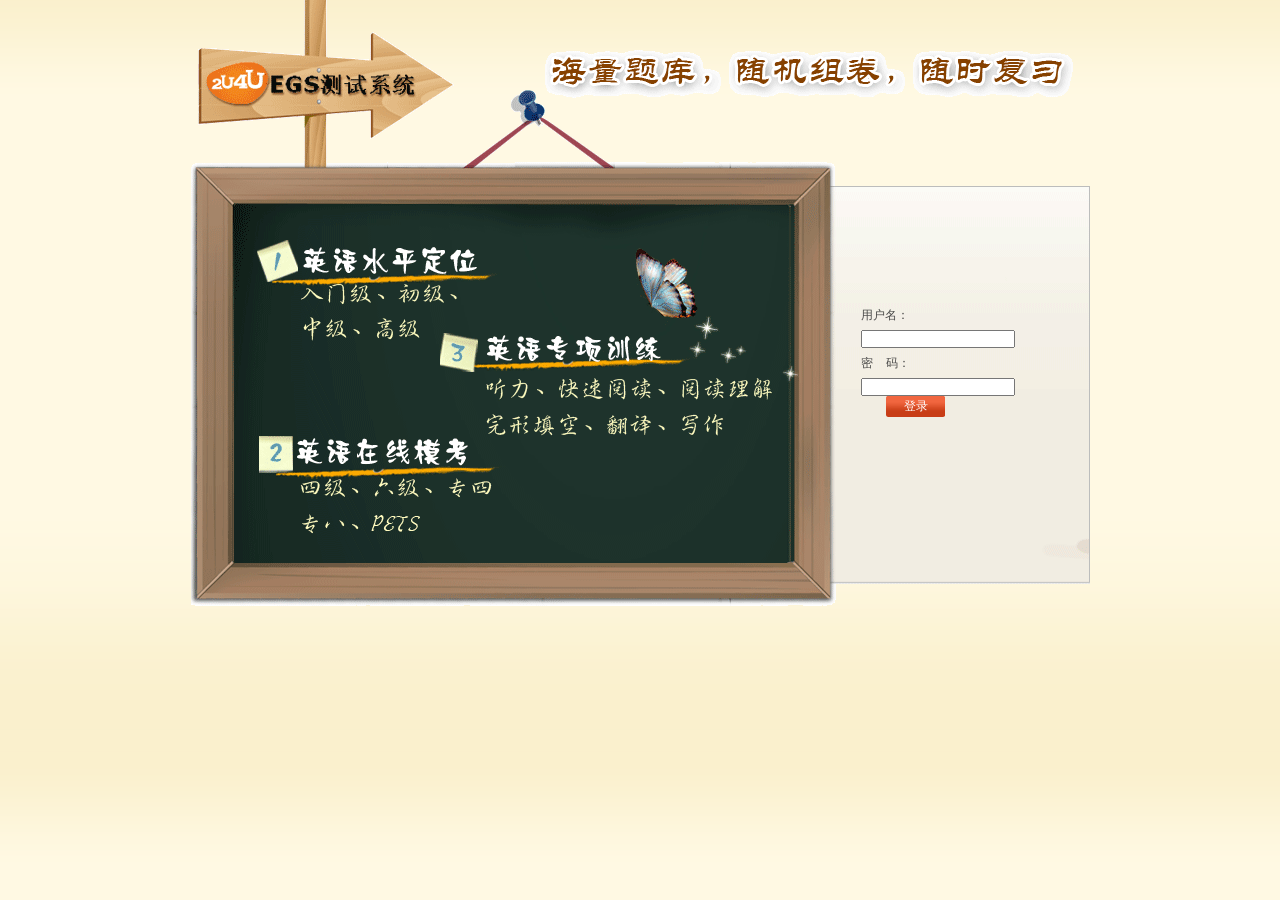
<file: itest/www/index.html>
<!DOCTYPE html PUBLIC "-//W3C//DTD XHTML 1.0 Transitional//EN" "http://www.w3.org/TR/xhtml1/DTD/xhtml1-transitional.dtd">
<html xmlns="http://www.w3.org/1999/xhtml">

<head>
<meta http-equiv="Content-Type" content="text/html; charset=utf-8" />
<title>2U4U EGS测试系统</title>

<link rel="stylesheet" href="css/index.css" />


<script type="text/javascript" src="libs/jquery/jquery-1.4.2.js"></script>
<script type="text/javascript" src="libs/jquery/jquery.getURLparam.js"></script>

<script type="text/javascript" src="libs/jquery/jquery.extend.js"></script>
<script type="text/javascript" src="libs/tx/txgenerictools.js" ></script>




<script type="text/javascript">
	// 处理从drupal过来的请求

	var destination = $.query.get('destination');


	var userroleid=1,roleidcookie='';
		roleidcookie=tx.setCookie("userroleid");
	if(roleidcookie!=null && roleidcookie!=undefined && roleidcookie!='')
		userroleid=roleidcookie;

	$(document).ready(function(){

		var uid=tx.setCookie("uid");

		var username=tx.setCookie("username");
		//var username=tx.setCookie("username")+tx.setCookie("userrolename")+uid;
		if(uid!=''&&uid!=null&&uid!=-1) location.href = "main.html";

		tx.showConsoleMessage("Started");
		//parent.$('#navigationPanel').height(this.height+20);
	});



function checkForm()
{
	var name = $("#username").val();
	if(name.length<=0)
	{
		$("#msgName").html("*");
		return false;
	}
	else
	{
		$("#msgName").html("");
	}

	var pass = $("#password").val();
	if(pass.length<=0)
	{
		$("#msgPass").html("*");
		return false;
	}
	else
	{
		$("#msgPass").html("");
	}

	var url = "/itest/egs/mobile.php?c=user&f=back";
	var postData = {username:name, password:pass};

	postjson(url, postData, "登录",function(data){  //请求成功后回调函数。

		if (data != undefined)
		{
			if(data.status == 0)
				$('#msg').html('登录失败'+data);
			else if(data.status == 1){

				tx.setCookie("uid", data.uid);
				tx.setCookie("username", data.username);
				tx.setCookie("userroleid", data.role);

				if(destination.length>0)
					location.href = destination;
				else
					location.href = "main.html";
				//如果是弹出框，怎么做
			}
			else
				$('#msg').html('未知错误，请联系管理员'+data);

		}
		else
			$('#msg').html('数据为空:'+data);


	});
	return false;

}


</script>
</head>

<body>

<div id="mainContentInner">
  <div id="loginDialog" style="display:block;">

<div id="login_bg">
	<div id="login_bg2">
    <div id="login">

    <form action="" method="post" onSubmit="return checkForm()">
   	  <div id="login_name"><label for="name">用户名：</label> <input type="text" class="required username" value="" id="username" name="username" maxlength="60" /><span id="msgName" style="color: red"></span></div>

      <div id="login_password"><label for="password">密&nbsp;&nbsp;&nbsp;&nbsp;码：</label> <input type="password" class="required password" maxlength="60" id="password" name="password" /><span id="msgPass" style="color:red"></span></div>
      <input type="submit" class="pointerbutton" value="登录" id="btn_login" name="button" />

        <div id="msg" style="color: red;text-align:center;"></div>
       </form>
       </div>
    </div>
</div>
    </div>
</div>
</body>
</html>

<script type="text/javascript">
</script>
</file>
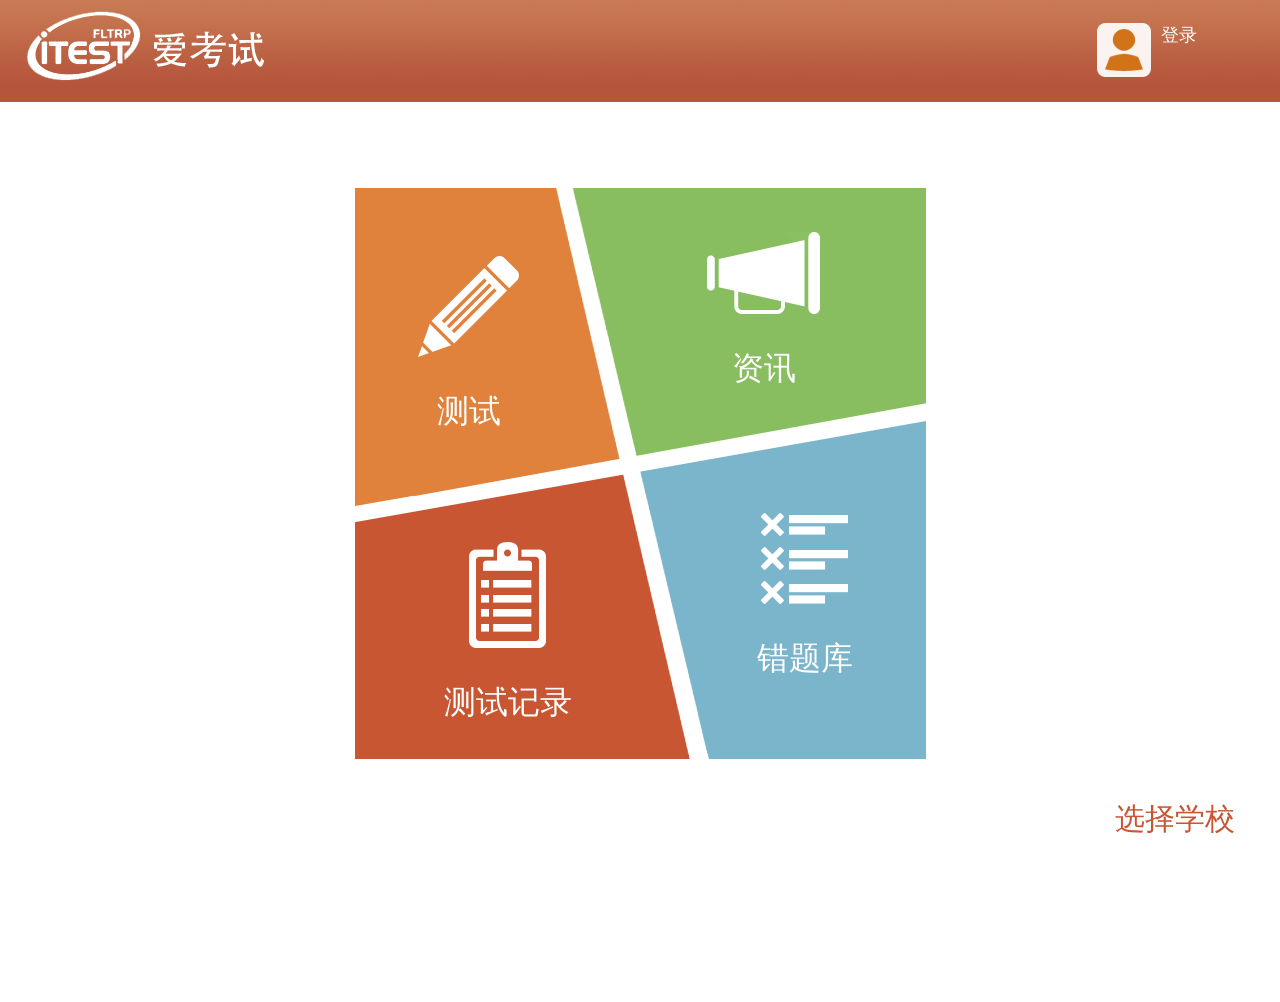
<file: itest/www/mobile/index.html>
<!DOCTYPE HTML>
<html lang="en-US" _manifest="offline.manifest">
<head>
<meta charset=utf-8 />
<meta name="format-detection" content="telephone=no"/>

<title> 爱考试</title>

<link href="style/base.css" rel="stylesheet" type="text/css">

<script  type="text/javascript" src="../libs/jquery/jquery-1.4.2.js"></script>
<script  type="text/javascript" src="../libs/jquery/jquery.getURLparam.js"></script>

<script  type="text/javascript" src="js/jquery.extend.js"></script>
<script  type="text/javascript" src="../libs/tx/txgenerictools.js" ></script>

<script  type="text/javascript" src="js/common.js"></script>
<style>
.choice_school{
	display:none;
}
</style>
<script type="text/javascript">
//var hostname = location.hostname;
$(function(){
	//if(hostname=="m.itest.fltrp.com")
	if(user_id ==undefined || user_id == 0)
		$(".choice_school").show();
});
</script>
</head>
<body>
	<section class="wrap">
		<header id="header">
			<figure class="usermsg fright">
				<div class="userimg fleft"></div>
				<a href="login.html" class="username">登录</a>
			</figure>
			<a href="index.html" class="logo"></a>
		</header>
		<section id="container">
			<section class="main">
				<figure class="cols test">
					<a href="javascript:void(0)" data-gotourl="examtype.html" data-needlogin="0">
						<img src="images/ceshi.png" alt="" />
						<span>测试</span>
					</a>
				</figure>
				<figure class="cols news">
					<a href="http://m.itest.fltrp.com/itest/www/news/newslist.html" target="_blank">
						<img src="images/zixun.png" alt="" />
						<span>资讯</span>
					</a>
				</figure>
				<figure class="cols test_rec">
					<a href="javascript:void(0)"  data-gotourl="resulttype.html" data-needlogin="1">
						<img src="images/ceshijilv.png" alt="" />
						<span>测试记录</span>
					</a>
				</figure>
				<figure class="cols err_rec">
					<a href="javascript:void(0)"  data-gotourl="userwrong.html" data-needlogin="1">
						<img src="images/cuoti.png" alt="" />
						<span>错题库</span>
					</a>
				</figure>
			</section>
			<div class="choice_school"><a href="http://m.itest.fltrp.com/itest/www/mobile/schoollist.html">选择学校</a></div>
		</section>
	</section>
</body>
</html>
</file>
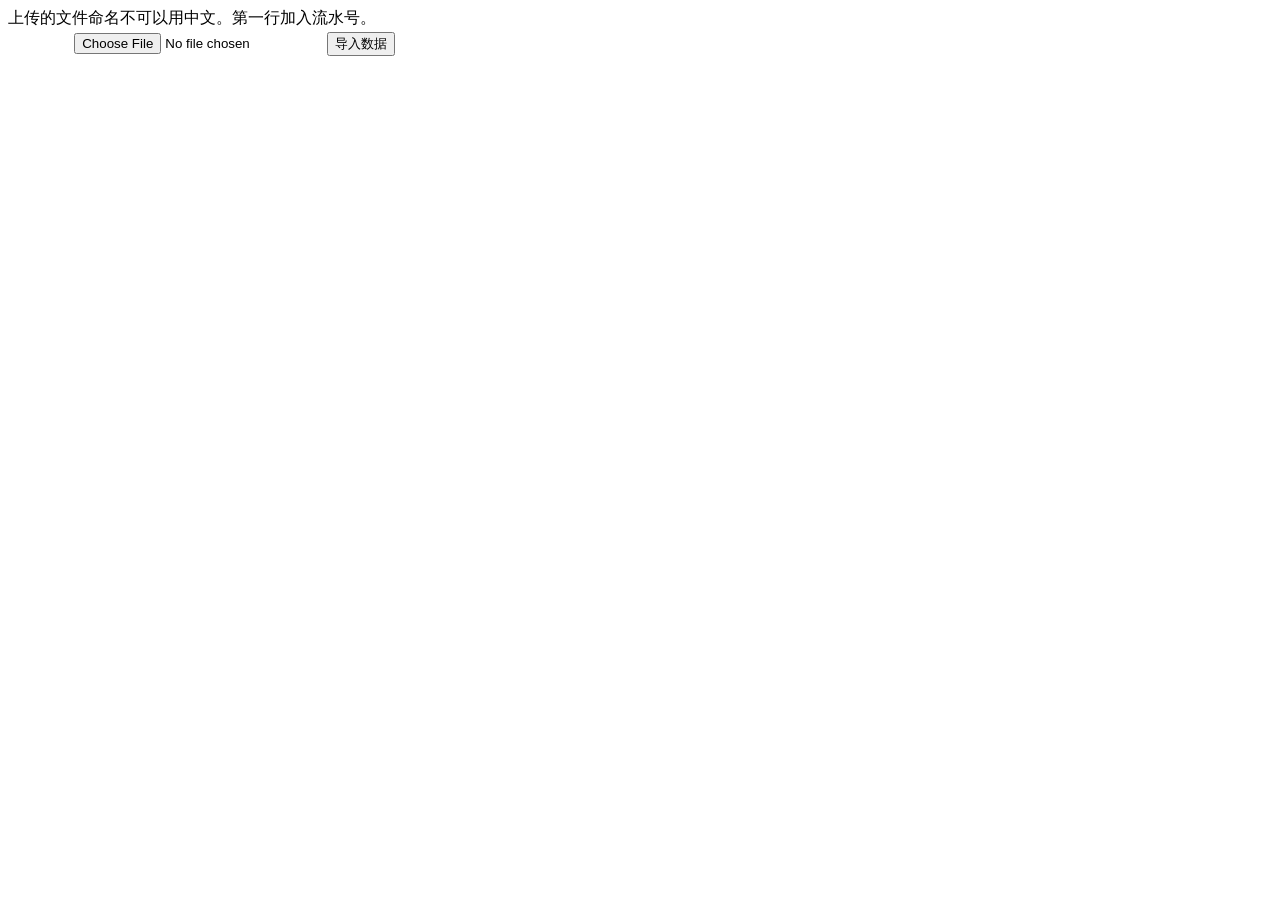
<file: itest/egs/excel_upload.html>
<!DOCTYPE html PUBLIC "-//W3C//DTD HTML 4.01 Transitional//EN" "http://www.w3.org/TR/html4/loose.dtd">
<html>
<head>
<meta http-equiv="Content-Type" content="text/html; charset=UTF-8">
<title>EGS测试系统试题导入</title>
</head>
<body>
<form name="form2" action="excel_upload_post.php" method="post" enctype="multipart/form-data">
<input type="hidden" name="leadExcel" value="true">
<table align="center" width="90%" border="0">
<tr>
   <td>
    <input type="file" name="inputExcel"><input type="submit" value="导入数据">
   </td>
</tr>
上传的文件命名不可以用中文。第一行加入流水号。
</table>
</form>
</body>
</html>
</file>
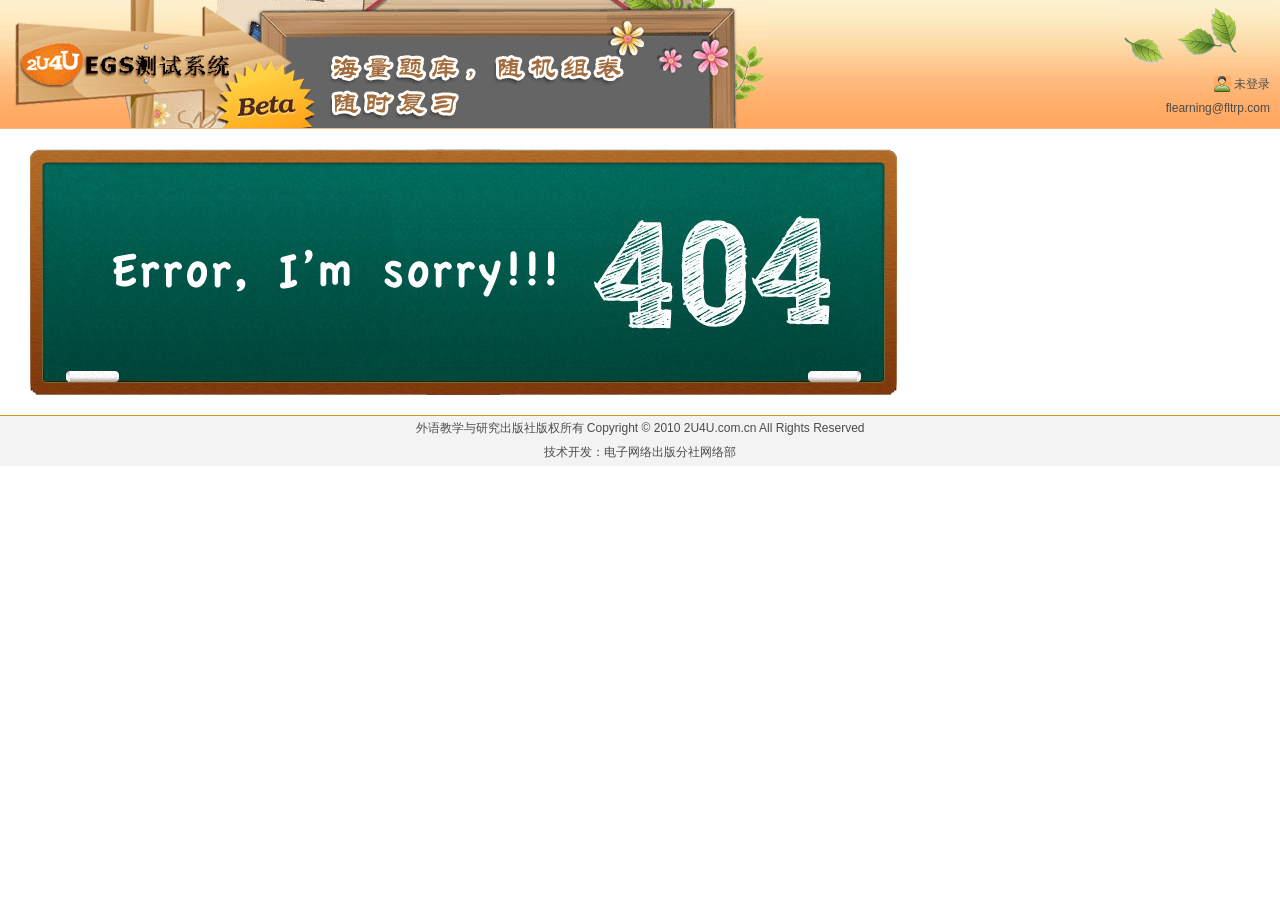
<file: itest/www/main.html>
﻿<!DOCTYPE html PUBLIC "-//W3C//DTD XHTML 1.0 Transitional//EN" "http://www.w3.org/TR/xhtml1/DTD/xhtml1-transitional.dtd">
<html xmlns="http://www.w3.org/1999/xhtml">
<head>
<meta http-equiv="Content-Type" content="text/html; charset=utf-8" />
<meta http-equiv="Cache-Control" content="no-cache"/>
<meta http-equiv="Pragma" content="no-cache"/>
<meta http-equiv="Expires" content="0"/>
<title>EGS测试系统</title>
<link type="text/css" rel="Stylesheet" href="css/layout.css" />
<link rel="stylesheet" media="all" type="text/css" href="libs/jquery/impromptu.css"/>
<link type="text/css" rel="Stylesheet" href="css/common.css" />
<link type="text/css" rel="Stylesheet" href="css/txegs.css" />

<script language="javascript" type="text/javascript" src="libs/json/json2.js" ></script>

<script language="javascript" type="text/javascript" src="libs/jquery/jquery-1.4.2.js"></script>


<script language="javascript" type="text/javascript" src="libs/tx/txgenerictools.js" ></script>

<script language="javascript" type="text/javascript" src="data/leftBanner10.js"></script>

<script language="javascript" type="text/javascript" src="libs/jquery/jquery-impromptu.js"></script>

<link rel="stylesheet" media="all" type="text/css" href="libs/jquery/jplayer.blue.monday.css"/>
<script language="javascript" type="text/javascript" src="libs/jquery/jquery.jplayer.min.js"></script>
<script language="javascript" type="text/javascript" src="libs/item/my.jplayer.js"></script>


<script language="javascript" type="text/javascript" src="libs/item/jquery.paperlist12.js"></script>


<script language="javascript" type="text/javascript" src="libs/ckeditor/ckeditor.js"></script>
<script language="javascript" type="text/javascript" src="libs/ckfinder/ckfinder.js"></script>

<script language="javascript" type="text/javascript" src="libs/jquery/jquery.getURLparam.js"></script>


<script type="text/javascript" src="libs/jqchartlib/jquery.jqchart.js" charset="utf-8"></script>

<script type="text/javascript">
	function printPreview() {
		OpenWindow = window.open("");

　　		printHead = '<head><meta http-equiv="Content-Type" content="text/html; charset=utf-8" /> <title>EGS测试系统</title><link type="text/css" rel="Stylesheet" href="css/layout.css" /><link type="text/css" rel="Stylesheet" href="css/common.css" /><link type="text/css" rel="Stylesheet" href="css/txegs.css" /><link rel="stylesheet" media="all" type="text/css" href="css/print.css"><style media="print">	.doprint{display:none;}	.PageNext{page-break-after: always;}	</style><script language="javascript" type="text/javascript" src="libs/jquery/jquery-1.4.2.js"><\/script> <script type="text/javascript">$(function(){ $(".notprint").attr("style","display:none;"); $(".doprint").attr("style","visibility:visible;"); $(".allSubques").attr("style","display:block;");});function doPrint() {  window.print(); } <\/script></head>';
　　			OpenWindow.document.write('<html>'+printHead+$('#mainContentInner').html()+'</html>');

		OpenWindow.document.close();

	}  //打印预览
</script>


<script type="text/javascript">


	var uid=0, username='', userroleid=1, adminid=0;
	uid = tx.setCookie("uid");
	username = tx.setCookie("username");
	userroleid = tx.setCookie("userroleid");
	user_id = uid;

	if(userroleid==22)	{//自测中心编辑
		adminid = 1;
	}
	else	if(userroleid==21)	{//自测中心管理员
		adminid = 1;
	}
	else	if(userroleid==2)	{//自测中心普通用户
		adminid = 0;
	}
	else{
		alert('没有权利访问');
		location.href = "error.html";
	}


	function logout()
	{
		var uid=tx.setCookie("uid");

		if(uid!=''&&uid!=null&&uid!=-1)
		{
			tx.setCookie("uid",null);
			tx.setCookie("username",null);
			tx.setCookie("userroleid",null);
		}

		location.href = "index.html";
		return false;
	}

$(function(){


	window.setTimeout(function(){
		logoutmessage = '';
		if(userroleid==21||userroleid==22){
			logoutmessage = ' |<a href="javascript:logout();"> 登出 </a>';
		}
		$(".userlogin").html(username+logoutmessage);

	//-------左边栏显示，以及折叠效果
		var menu=root_menu;
		if(userroleid == 1){//未登录用户
			logout();
		}
		else
			menu = root_menu[userroleid];
		$('#left_bg').html(listMenu(menu));
		lb_height();

		//左栏向左收缩与展开
		$('#fold_unfold').toggle(
			function(){
				$('#left_bg').hide();
				$('#leftFrame').width(9);
				$('#mainContent').width('99%');
				$('#un_f_button').removeClass('fold_button');
				$('#un_f_button').addClass('unfold_button');
			},
			function(){
				$('#left_bg').show();
				$('#leftFrame').width(219);
				$('#mainContent').width('77%');
				$('#un_f_button').removeClass('unfold_button');
				$('#un_f_button').addClass('fold_button');
			}
		);

		//左栏向上折叠与展开
		$('.layer1 .toggle').toggle(
			function(event){
				if(!$(event.target).is('a')){
					$(this).parent().next().slideUp('slow');
					$(this).removeClass('fold');
					$(this).addClass('unfold');
				}
			},
			function(event){
				if(!$(event.target).is('a')){
					$(this).parent().next().slideDown('slow');
					$(this).removeClass('unfold');
					$(this).addClass('fold');
				}
			}
		);

		//---end 左边栏

	}, 1000);


});

	//显示左边栏第一层级的函数
	function listMenu(menu){

		var leftbanner = '<dl id="left_banner">';

		$.each(menu,function(index,imenu){

			var mtitle = imenu["title"];
			var mlink = imenu["link"];
			var mlayer2 = imenu["layer2"];

			if(mlayer2 != undefined && mlayer2 != ''){

				if(mlink != undefined && mlink != '' && mtitle != undefined && mtitle != '')
					leftbanner += '<dt class="layer1"><div class="headline toggle fold"><a href="javascript:void(0);" onclick="'+mlink+'">'+ mtitle +'</a></div></dt>';
				else if(mtitle != undefined && mtitle != '')
					leftbanner += '<dt class="layer1"><div class="headline toggle fold">'+ mtitle +'</div></dt>';
				else
					leftbanner += '<dt class="layer1"><div class="headline fold">    其它    </div></dt>';

				leftbanner += listMenu2(mlayer2);

			}
			else{

				if(mlink != undefined && mlink != '' && mtitle != undefined && mtitle != '')
					leftbanner += '<dt class="layer1"><div class="headline"><a href="javascript:void(0);" onclick="'+mlink+'">'+ mtitle +'</a></div></dt>';
				else if(mtitle != undefined && mtitle != '')
					leftbanner += '<dt class="layer1"><div class="headline">'+ mtitle +'</div></dt>';
				else
					leftbanner += '<dt class="layer1"><div class="headline">    其它    </div></dt>';

			}

		});

		leftbanner += '</dl>';

		return leftbanner;


	}

	//显示左边栏第二层级的函数
	function listMenu2(menu2){

		var leftbanner2 = '<div class="layer2">';

		$.each(menu2,function(index,imenu2){

			var mtitle2 = imenu2["title"];
			var mlink2 = imenu2["link"];

			if(mlink2 != undefined && mlink2 != '' && mtitle2 != undefined && mtitle2 != '')
				leftbanner2 += '<dd class="headline"><a href="javascript:void(0);" onclick="'+mlink2+'">'+ mtitle2 +'</a> </dd>';
			else if(mtitle2 != undefined && mtitle2 != '')
				leftbanner2 += '<dd class="headline">'+ mtitle +'</dd>';

		});

		leftbanner2 += '</div>';

		return leftbanner2;

	}

	//左边栏背景高度控制
	function lb_height(){
		window.setTimeout(function(){
			var main_height = $('#mainContent').height();
			var lb_height = $('#left_banner').height();
			if(lb_height < main_height) $('#leftFrame').animate({'height':main_height});
			else $('#leftFrame').animate({'height':lb_height + 100});
		}, 800);
	}

	//控制显示各种标签、分类、试卷类型等
	function showTagsManage(container,type){
		$(container).load("manage_all_tags.html");

		window.setTimeout(function(){

			switch(type){
				case "tags":
					parent.manage_title("tag_info");
					parent.$("#tags_content").tags_list("tag_info");

				break;

			 	case "exam":
					parent.manage_title("exam");
					parent.$("#tags_content").tags_list("exam");
				break;

			 	case "item_type":
					parent.manage_title("item_type");
					parent.$("#tags_content").tags_list("item_type");
				break;

			 	case "basic":
					parent.manage_title("basic");
					parent.$("#tags_content").tags_list("basic");
				break;

				case "attribution_info":
					parent.manage_title("attribution_info");
					parent.$("#tags_content").tags_list("attribution_info");
				break;

			 	case "comments":
					parent.manage_title("comments");
					parent.$("#tags_content").tags_list("exam_comments");

				break;

			 	case "attr_comments":
					parent.manage_title("attr_comments");
					parent.$("#tags_content").tags_list("attr_comments");
				break;


			}
   		},3000);


	}

	//试卷与模版列表
	function listPaper(op,tid,options){
		var settings=$.extend({
			other_status : false,
			other_op : "",
			other_tid : "0"
		},options||{});

		$('#mainContent').load("user_modules.html");

		window.setTimeout(function(){
				$('.paper_content').paper_list(op,{add_way:'clear',type:'detail',id:tid});
				if(settings.other_status)
					$('.paper_content').paper_list(settings.other_op,{add_way:'append',type:'detail',id:settings.other_tid});

		},3000);
		/**/
	}

	function managePaper(op,tid,options){
		var settings=$.extend({
			other_status : false,
			other_op : "",
			other_tid : "0"
		},options||{});

		$('#mainContent').load("manage_exam.html");

		window.setTimeout(function(){
			$('.paper_content').paper_list(op,{add_way:'clear',type:'detail',id:tid,admin:1});


		},3000);

	}

	//专项练习 模板列表
	//专项练习 模板列表
	function specialModuleList(op){

		$('#mainContent').load("specialModuleList.html");

		window.setTimeout(function(){
			$('.paper_content').specialModuleList(op);
		},3000);

	}

	//menuEGS tree 点击后更新index页面的mainContent的内容。
	function loadurl(url){

		$('#mainContent').load(url);
		lb_height();
	}




</script>

</head>

<body>
<div id="wrapper">
	<div id="topFrame">


        <div id="top_bg">
           <a href="/itest/www/main.html"><img style="float:left" src="images/banner_left.gif" /></a>
            <div id="banner_right">
                <div><img src="images/banner_right.gif"/></div>
                <div>
                     <img src="images/btn_03.gif" />&nbsp;<span class="userlogin">未登录</span>
                <br />
                     flearning@fltrp.com
                </div>
             </div>
       </div>
   </div>


	<div id="centerRegion">

		<div  id="leftFrame">
                <div id="left_bg" >

                </div>
                <div id="fold_unfold">
                    <div id="un_f_button" class="fold_button"></div>
                </div>
		</div>

		 <div id="mainContent">


<script language="javascript" type="text/javascript" src="data/serial_number.js"></script>
<script language="javascript" type="text/javascript" src="libs/item/jquery.timer.js"></script>
<script language="javascript" type="text/javascript" src="libs/jquery/jquery.form.js"></script>


<script language="javascript" type="text/javascript" src="libs/item/jquery.view_userresult61.js"></script>
<script language="javascript" type="text/javascript" src="libs/item/jquery.viewpaper27.js"></script>
<script language="javascript" type="text/javascript" src="libs/item/jquery.createpaper1.js"></script>

<script type="text/javascript">


/*
 * 试卷或者模板列表
 * @author whx
 *
 */

function main_paper_list(container,tid,moduleORpaper,num){

//判断获取模板或者试卷列表的URL
  	  if(moduleORpaper == 'module_list')
		url = '/itest/egs/index.php?op=exam_structure_list&type=simple&num='+num+'&id='+tid;
	else if(moduleORpaper == 'paper_list')
		url = '/itest/egs/index.php?op=paper_info_by_term_id&type=simple&num='+num+'&id='+tid;
  	else
  		url = '/itest/egs/index.php?op=exam_structure_list&type=simple&num='+num+'&id='+tid;

  	  $.getJSON(url,function(data){

		if(data==null||data=='') $(container).html('');
		else{

			if(moduleORpaper =='paper_list'){

				$(container).html('');
				$.each(data,function(index,papers){

					var paper_array = papers;

					var paper_id = paper_array['paper_id'];
					var title = paper_array['paper_name'];

					var output = '<li><a href="javascript:void(0);" onclick=\'$(".paper_content").view_paper('+paper_id+',{titleContent:".paper_title",user_id:"'+user_id+'"});return false;\'>' + title + '</a></li>';

					$(container).append(output);

				});//--end $.each()
			}
			else if(moduleORpaper =='module_list' ){

				$(container).html('');
				$.each(data,function(index,papers){

					var paper_array = papers;

					var sid = paper_array['sid'];
					var title = paper_array['title'];

					var output = '<li><a href="javascript:void(0);" onclick=\'$(".paper_content").create_paper('+sid+',{titleContent:".paper_title",user_id:"'+user_id+'"});return false;\'>' + title + '</a></li>';

					$(container).append(output);

				});//--end $.each()

			}
		}

	});//--end $.getJson()

}



$(function(){

//主页面默认显示内容
	main_paper_list('.CET4_content',1,"paper_list",25);
	main_paper_list('.CET6_content',4,"paper_list",25);
	main_paper_list('.TEM4_content',21,"paper_list",25);
	main_paper_list('.TEM8_content',22,"paper_list",25);
	main_paper_list('.PETS_content',25,"paper_list",25);
	main_paper_list('.kaoyan_content',28,"paper_list",25);
//全国英语等级考试 没有真题
});

</script>

<div id="mainContentInner">

	<div class="paper_title title">
		<span id="title_f">
			历年真题
        </span>
	</div>
	<div id="globalmessage" class="messages"></div>

	<div class="paper_content content">
	 <div class = "clearfix">
	 	<div class="main_list CET4 floatl">
	   		<div class="CET4_title list_title">大学英语四级	</div>
	   		<ul class="CET4_content list_content"></ul>
	   </div>
		<div class="main_list CET6 floatl">
			<div class="CET6_title list_title">大学英语六级	</div>
			<ul class="CET6_content list_content"></ul>
		</div>
	  </div>
	  <div class = "clearfix">
	   <div class="main_list TEM4 floatl">
	   	   <div class="TEM4_title list_title">专业英语四级 </div>
	   	   <ul class="TEM4_content list_content"></ul>
	   </div>

		<div class="main_list TEM8 floatl">
			<div class="TEM8_title list_title">专业英语八级	</div>
			<ul class="TEM8_content list_content"></ul>
		</div>
	 </div>
	 <div class = "clearfix">
	   <div class="main_list PETS floatl">
	   		<div class="PETS_title list_title">高校英语应用能力考试	</div>
	   		<ul class="PETS_content list_content"></ul>
	   </div>

		<div class="main_list kaoyan floatl">
			<div class="kaoyan_title list_title">考研英语	</div>
			<ul class="kaoyan_content list_content"></ul>
		</div>
		<!-- 还没有真题-->
     </div>

	</div>


	<div id="bottom-message"></div>


</div><!--//mainContentInner-->

	 </div>
</div>

  <div id="footer">
    <div id="footerInner">
		 <div class="copyright">外语教学与研究出版社版权所有 Copyright &copy; 2010 2U4U.com.cn All Rights Reserved</div>
		<div>技术开发：电子网络出版分社网络部</div>
    </div>
  </div><!---end footer-->

</div><!---end wrapper-->


<script type="text/javascript">


var quescon_type='<option value="">-请选择-</option>';


$(function(){

	// 处理从drupal过来的请求
	var op = $.query.get('op');
	var id = $.query.get('id');
	var tid = $.query.get('tid');
	var stid = $.query.get('stid');

	var mid = $.query.get('mid'); //模板module id
	var pid = $.query.get('pid'); //试卷paper id

	if(op != '' && op != undefined && op != null)
	{
		$('#mainContent').html('<div id="mainContentInner"><div class="paper_title title"></div><div class="messages" id="globalmessage"></div><div class="paper_content content"><div class="loadging"><img width="25px" height="25px" src="images/loading.gif"></div></div></div>');

		switch(op)
	   {
		   case 'create_paper_by_module':
				$(".paper_content").create_paper(id,{titleContent:".paper_title",user_id:user_id});
				break;

		   case  'paper_info':
				$(".paper_content").view_paper(id,{titleContent:".paper_title",user_id:user_id});
				break;

			case  'paper_list':
				if(tid!=0 && stid != 0)
					listPaper('exam_structure_list',stid,{other_status:true,other_op:'paper_info_by_term_id',other_tid:tid});
				else if(stid!=0)
					listPaper('exam_structure_list',stid);
				else if(tid!=0)
					listPaper('paper_info_by_term_id',tid);
				else
					alert('数据错误！');
				break;

			case  'paper_module_list_by_tid':
				if(pid > 0 && mid > 0)
					listPaper('exam_structure_list',mid,{other_status:true,other_op:'paper_info_by_term_id',other_tid:pid});
				else if(mid > 0)
					listPaper('exam_structure_list',mid);
				else if(pid > 0)
					listPaper('paper_info_by_term_id',pid);
				break;

			case  'module_list_by_tid':
				if(id>0)
					listPaper('exam_structure_list',id);
				break;

			case  'paper_list_by_tid':
				if(id>0)
					listPaper('paper_info_by_term_id',id);
				break;
			 case 'user_result':
				$('#mainContent').load('user_exam.html');
				lb_height();
				break;
	   }

	}

});
</script>
</body>
</html>
</file>
<file: itest/www/css/index.css>
/* CSS Document */
@charset "utf-8";
*{
	padding:0px;
	list-style-type:none;
	margin:0px auto;
	font-size: 12px;
	font-weight: normal;
	color: #4b4b4a;
	font-family:Arial,sans-serif;
}

img{
	border:0px;
}
ul{list-style-type:none}

.clearfix{clear:both;visibility:hidden;clear:both;font-size:0px;width:0px;line-height:0px}

a{text-decoration: none;}

a:hover{ text-decoration:underline;}

#login_bg{ width:100%; height:100%; background:url(../images/login_bg.gif) repeat; position:absolute;}
#login_bg2{ width:899px; height:607px; background:url(../images/login_p1.gif) no-repeat;position:relative;}
/*#login{float:left;width:200px;  line-height:30px;margin-left:670px; margin-top:300px;text-align: left;}*/
#login {
    left: 670px;
    line-height: 30px;
    position: absolute;
    text-align: left;
    top: 300px;
    width: 200px;
}
#login .note a{
    color:red;
    font-size:14px;
    padding:0 5px;
}
#btn_login{ width:60px; height:21px; background:url(../images/btn_login.gif) no-repeat; border:0px; color:#FFF; line-height:21px; margin-left:25px;}
.pointerbutton{
	cursor:pointer;
}
</file>
<file: itest/www/mobile/style/base.css>
@charset "utf-8";
/* CSS Document */
*{margin:0px;padding:0px;font-family:'PT Sans', sans-serif;-webkit-text-size-adjust:none;}
html,body{height:100%;}
ul,li{list-style:none}
a{text-decoration:none;}
.shadow{text-shadow:0px 1px 0px #ffffff;}
.fleft{float:left;}
.fright{float:right;}
.clear{clear:both}
body{position:relative;font-size: 12px;}

/* radio 样式  */
	input[type=radio] {-webkit-appearance: none;width: 35px;height: 40px;background: url("../images/radio.png") no-repeat;border:0px;margin: 0;cursor: pointer;vertical-align: middle;}
		input[type=radio]:checked {background: url("../images/radio_checked.png") no-repeat;}

/*  按钮 */
.main_test .doexam ,
.main_exam .score a,.main_exam .atime a,.main_exam .submit,
.user_result_operate a,
.main_result .clearfix a,
#login #loginbtn, #login #canclebtn,
.delete_btn
	{display:block;border-radius:12px;color:#FFFFFF;background-image: -webkit-gradient(linear,left top, left bottom, from(#81c1d9), to(#6992A1));text-shadow:2px 2px 2px #7D90A1;border-top: 1px solid #7AA5B7;border-left:1px solid #5d93a9;border-right:1px solid #6399ae;border-bottom:1px solid #598fa5;box-shadow: 1px 1px 1px #ACC2CB; padding:0 20px;font-size:1.5em;line-height: 1.6em;text-align:center;cursor: pointer;font-family: "宋体";}


/*弹出是否删除评论小浮层*/
.TC_commom_delate{z-index:999;position:absolute;padding: 20px;background:#333;opacity:.7; font-size: 2em; width: 240px;}
.TC_commom_delate p{ color:#fff; margin-bottom: 1em;text-indent:0px; text-align: center;}
.TC_delate_btn{ float: left; width: 85px; height: 1.5em;  display:inline; background-color: #EBEAEA; border-radius: 0.7em; line-height: 1.5em;}
.no_btn{float: right;}
.TC_delate_btn a{ color:#000; display:block;    text-align:center;}
.delate_rb{bottom:45px;right:20px;}
.delate_rt{top:10px; right:30px;}
.delate_lt{top:10px; left:10px;}
.delate_lb{top:10px; bottom:10px;}
.delate_m {top:30%; left:40%;}

/*alert弹出层样式*/
.Alert_tc{ z-index:1000;width:200px; background:#333; color:#fff; font-size:2em; position:absolute;top:40%; left:38%; opacity:.7; padding:20px; line-height: 1.5em;text-align: center;}

/*返回顶部按钮样式*/
.backToTop {display: none;width: 1.7em;line-height: 1.2em;padding: 13px 0;background-color: black;color: white;font-size: 1.8em;text-align: center;position: fixed;right: 10px;bottom: 50px;cursor: pointer;opacity: .6;}

/* 内容提醒文字 */
.tishi{text-align: center;margin: 40px 20px;font-size: 2em;}


/**** Header ******/
.hasbg{overflow:auto;background:#F3F0E9;}
#header{background:url("../images/nav_bg.png");height:102px;width:100%;display:none;position:fixed;z-index: 999;top: 0;min-width: 500px;}
	.usermsg{width: 183px;height: 102px;position: relative;right: 0px;}
		.userimg{background:url("../images/header_pic.png");width:54px;height:54px;margin:23px 10px 0 0px;float: left;}
		.usermsg a{color:#FFF;display:block;font-size:1.5em;}
		.usermsg .username{color:#FFF;display:block;font-size:1.5em;margin:23px 0 0 0;line-height:1.4em;}
		.usermsg a.active{color:#FFF;}
	.logo{width:269px;background:url("../images/logo.png");height:102px;display:block;}

/**** 首页 *****/
#container{overflow:auto;}
	.main{width:571px;height:571px;background:url("../images/index_bg.png");margin:86px auto 70px;position:relative;}
		.cols{position:absolute;width:140px;overflow:auto;font-size:1.8em;text-align:center;}
		.cols a{display:block;color:#FFF}
		.cols span{display:block;line-height:3em;font-size: 1.5em;}
        .test{left: 44px;top:68px}
        .news{right: 92px;top:44px}
        .test_rec{left: 83px;top:354px}
        .err_rec{right: 51px;top:325px}
	.setting{width:571px;margin:0 auto 30px;}
	.choice_school{font-size: 2.5em;text-align: right;margin: -30px 45px 40px 0;}
		.choice_school a{color:#C85633;}
	/* 登录页 */
	#login{font-size:2em;margin:50px;line-height:2em;}
	#login #msg{color:#D3663F;font-size:1em;height:38px;}
	#login table{width:470px; margin:0 auto;}
	#login table td{padding:5px;}
	#login table td.td_btn{width:260px;}
	#login #username,#login #password{width:350px; padding:4px 8px;font-size:1em;background-color:#F5F5F5;border:1px solid #989898;margin: 10px;}
	#login #loginbtn,#login #canclebtn{float: left;font-size:1.3em;line-height:48px;padding: 0 30px 0 40px;letter-spacing: 10px;margin: 30px 20px;}
	#login #canclebtn{background-image: -webkit-gradient(linear,left top, left bottom, from(#C7C7C7), to(#818588));text-shadow:1px 1px 1px #BEBEBE;border-top: 1px solid #BABABA;border-left:1px solid #A5A5A5;border-right:1px solid #A5A5A5;border-bottom:1px solid #A5A6A8;box-shadow: 1px 1px 1px #E0E0E0;}
	#login .tip{color:#555;}
	/*学校选择页面*/
	.school_list{font-size:1.5em;text-align:center;margin:0 20px;overflow:auto;}
        .school_list li{overflow:auto;line-height:4.5em;border-bottom:1px solid #ccc;}
        .school_list li a{display:block;height:100%;padding:0 55px;font-size:2em;color:#5C5C5C;}
        .school_list li a.active{background:#EFEDEE;font-weight:700;color:#AEC9D4;letter-spacing:2px;}

	/* 小分类页 */
	.title{background:url("../images/title_bg.png") repeat-x;margin:0;font-size:3em;color:#FFF;line-height:89px;position:relative;text-align:center;font-weight: normal;}
		.title a{left:48px;top:7px;position:absolute;}
	.main_spctest{width:606px;height:454px;background:url("../images/onebg.png");margin:86px auto 180px;position:relative;}
		.main_spctest .cols{font-size:2.6em;}
		.main_spctest .cols span{line-height:1.6em;font-size: 1.3em;}
		.main_spctest .spec_icon{width:180px;}
		.main_spctest .spec_icon span{line-height:2.2em;}
		.main_spctest .spec_icon img{margin-right:12px;}
		.words{left:64px;top:146px;}
		.listen{right:46px;top:74px}
		.program{left:296px;top:310px}

	/* 大分类页 */
	.main_testcate{overflow:auto;margin:0px auto 140px;}
		.main_testcate ul{overflow:auto;margin:0 auto;}
		.main_testcate li{line-height:104px;background:#FFF; border-radius:10px;box-shadow: 0 1px 2px #aaa;margin: 30px 25px;}
		.main_testcate li a{display:block;height:100%;font-size:3em;color:#333;letter-spacing:.12em;text-indent:5em;}
		.main_testcate a.e1{background:url("../images/lev1.png") no-repeat 74px 16px ;}
		.main_testcate a.e2{background:url("../images/lev2.png") no-repeat 76px 21px ;}
		.main_testcate a.e3{background:url("../images/lev3.png") no-repeat 76px 21px ;}
		.main_testcate a.e4{background:url("../images/lev4.png") no-repeat 74px 16px ;}
		.main_testcate a.e5{background:url("../images/lev5.png") no-repeat 74px 16px ;}

	/* 试卷列表页 */
	h1.graybg{color:black;line-height:89px;border-top:1px solid #F8FDF8;background-image: -webkit-gradient(linear,0% 15%, 0% 100%, from(#F6F6F6), to(#EEEEEE), color-stop(0.4,#F7F7F7));margin-bottom:2px;border-bottom:1px solid #efefef;}
	.sec_title{background:#EFEDEE;border-radius:0px;font-size:3em;margin:50px 0px 0px 0px;padding:0 30px;line-height:2.2em;text-indent:0.5em;color:#555;font-weight: normal;}
	.main_test{overflow:auto;}
		.main_test ul{overflow:auto;}
		.main_test ul li{overflow:auto;line-height:110px;border-bottom:1px solid #ccc;}
		.main_test ul li a{display:block;height:100%;padding:0 42px;font-size:2.5em;color:#5C5C5C;}
		.main_test ul li a.active{background:#EFEDEE;font-weight:700;color:#AEC9D4;letter-spacing:2px;}
		.main_test ul li a span.paper_name{width: 450px;white-space: nowrap;text-overflow: ellipsis;overflow: hidden;display: block;}
		.main_test ul li a span.count{font-size:.7em;color:#A9A9A9;}
		.main_test .doexam{width: 203px;line-height: 46px;margin: 30px 0 140px 30px;font-size: 2.4em;text-align: center;}
		.main_test ul li.loading{padding:0 42px;}
	/* 历史记录列表页 */
	.result .sec_title{margin-top:0px;}
	.result ul li:last-child{border-bottom:0px;}

	/* 咨询页 */
	.news #main{height:960px;}
	/* 记录列表页 */
	.result {margin-bottom:100px;}
</file>
<file: itest/www/css/layout.css>
/*layout控制页面整体框架的css*/
#wrapper {
	height:100%;
	padding:0;
	position:relative;
	width:100%;
	min-width:1024px;
}
#topFrame{
	clear:both;
    width:100%;
    height:129px;
    border:0;
    overflow:hidden;
}

#centerRegion {
	clear:both;
	position:relative;
	height:100%;
	width:100%;
	min-width:1024px;
	float:left;
}
#leftFrame {
	border:0px;
	float:left;
	height:100%;
	position:relative;
	width:219px;
}
#mainContent {
    border: 0 none;
    height: 100%;
    float: left;
    position: relative;
    min-width: 800px;
    width: 77%;
}
#mainContentInner {
	height:auto;
	padding: 20px 30px;
}
#footer {
    background: none repeat scroll 0 0 #F3F3F3;
    border-top: 1px solid #D59614;
    clear: both;
    height: 50px;
    max-height: 100px;
    position: relative;
    text-align: center;
    width: 100%;
}
#footerInner {
	height:100%;
	position:relative;
	width:auto;
}

#top_bg {
    background: url("../images/top_bg.gif") repeat-x scroll 0 0 transparent;
    clear: both;
    height: 129px;
}
#banner_right {
    position: absolute;
    right: 10px;
    text-align: right;
}
#nav {
    background: url("../images/top_bg.gif") repeat-x scroll 0 bottom transparent;
    float: left;
    font-size: 16px;
    line-height: 39px;
    width: 100%;
}
#nav_01{margin-left:60px; font-size:16px; font-family:'黑体';}
#nav span a{ font-size:14px;font-family:'黑体';line-height:39px;}
</file>
<file: itest/www/libs/jquery/impromptu.css>
/*
------------------------------
	Impromptu's
------------------------------
*/
.jqifade{
	position: absolute; 
	background-color: #aaaaaa; 
}
div.jqi{ 
	width: 600px; 
	font-family: Verdana, Geneva, Arial, Helvetica, sans-serif; 
	position: absolute; 
	background-color: #ffffff; 
	font-size: 12px; 
	text-align: left; 
	border: solid 1px #eeeeee;
	border-radius: 10px;
	-moz-border-radius: 10px;
	-webkit-border-radius: 10px;
	padding: 7px;
}
div.jqi .jqicontainer{ 
	
}
div.jqi .jqiclose{ 
	position: absolute;
	top: 4px; right: -2px; 
	width: 18px; 
	cursor: default; 
	color: #bbbbbb; 
	font-weight: bold; 
}
div.jqi .jqimessage{ 
	color:#444444;
	line-height:20px;
	max-height:400px;
	overflow-x:hidden;
	overflow-y:auto;
	padding:10px;
}
div.jqi .jqibuttons{ 
	text-align: right; 
	padding: 5px 0 5px 0; 
	border: solid 1px #eeeeee; 
	background-color: #f4f4f4;
}
div.jqi button{ 
	padding: 3px 10px; 
	margin: 0 10px; 
	background-color: #2F6073; 
	border: solid 1px #f4f4f4; 
	color: #ffffff; 
	font-weight: bold; 
	font-size: 12px; 
}
div.jqi button:hover{ 
	background-color: #728A8C;
}
div.jqi button.jqidefaultbutton{ 
	/*background-color: #8DC05B;*/
	background-color: #BF5E26;
}
.jqiwarning .jqi .jqibuttons{ 
	background-color: #BF5E26;
}

.title {
background-color:#BFBFBF;
color:#BF5E26;
font:bold 1.2em/1.8em 宋体;
text-align:center;
}

table caption {
text-align:left;
}
</file>
<file: itest/www/css/common.css>
/* CSS Document */
@charset "utf-8";
body{
	color: #4b4b4a;
	font: 12px/2em Arial, 黑体, sans-serif;

}
*{
	padding:0px;
	margin:0px auto;
	list-style-type:none;
	vertical-align: middle;
}
input{
	font-size: 1em;
}
/** Clear Floats Without Structural Markup:
---------------------------------
*  http://www.positioniseverything.net/easyclearing.html
*/
.clearfix:after {
  content: ".";
  display: block;
  height: 0;
  clear: both;
  visibility: hidden;
}

.clearfix { display: inline-block; }

/* Hides from IE-mac \*/
* html .clearfix { height: 1%; }
.clearfix { display: block;clear:both; }
/* End hide from IE-mac */

/* clear classes */

.clearleft, .clearl, .cleft { clear: left; }
.clearright, .clearr, .cright { clear: right; }
.clear, .clearboth, .clearall{ clear: both; }

/* Float classes */

.floatleft, .fleft, .floatl { float: left; margin: 0 60px 5px 0; }
.floatright, .fright, .floatr { float: right; margin: 0 0 5px 10px; }
label.floatl {margin-right:3px;}

/*用 block 的 class 清除 Clear Floats*/
.block{
display:block;
clear:both;
margin-bottom:1em;
}
.block-inner .content{
padding:0.5em;
}


/** Font styles
---------------------------------
*/

/* Links */
a { cursor:pointer; text-decoration: none;  color:#4B4B4A;}
a:link {/* color:#272727; */text-decoration:none; }
a:visited {/* color:#272727;*/ text-decoration:none; }
a:hover {text-decoration:underline; }
a img { border-width:0; }

/* Titles */
h1, h2, h3, h4, h5, h6 {line-height:1.3em;}
h1 { font-size: 2.0em; 	font-weight:700; padding: 0 0 0.5em; margin: 0;}
h2 {font-size:1.4em;/* font-weight:300; */font-weight:700;margin-bottom:0.5em;}
h3 {font-size:1.1em;margin-bottom:0.4em;}
h4 {font-size:1.2em;margin-bottom:0.3em;}
h5 {font-size:1.1em;font-weight:600;margin-bottom:0;}
h6 {font-size:1em;font-weight:bold;}

/* Paragraph Styles */
p {  margin:0 0 1em 0;}
.field-content p{  margin:0;}


/* List Styles  */
ul, ol {  margin-left: 0;   padding-left: 2em; }
/* List Styles */
ul          { list-style-type: disc; }
ul ul       { list-style-type: circle; }
ul ul ul    { list-style-type: square; }
ul ul ul ul { list-style-type: circle; }
ol          { list-style-type: decimal; }
ol ol       { list-style-type: lower-alpha; }
ol ol ol    { list-style-type: decimal; }

/* tr 高度 颜色 border*/
tr.even td, tr.odd td {
	border-bottom:1px dashed #DDDDDD;
	padding:3px 3px 3px 0;
}
tr.odd ,tr.even{
	background-color: #fff;
}

/* Code */
pre, code, tt {font:1em 'andale mono', 'lucida console', monospace;line-height:1.5;}

pre {
	background-color: #efefef;
	display: block;
	padding: 5px;
	margin: 5px 0;
	border: 1px solid #aaa;
}


/* Abbreviation */
abbr {
  border-bottom: 1px dotted #666;
  cursor: help;
  white-space: nowrap;
}

/* UI improvments  */

.note{
	color:#777777;
	font-size:0.9em;
	line-height:1.2em;
	/*margin:0 0 5px 55px;*/
}

div.messages {
background-color:#8F8F8F;
color:beige;
}


/*建立模板 控制两个input在同行显示的外层div宽度*/
.exam_type_score,.ques_name_score{
    width:650px;
}
.level_content {
margin:40px;
}
#level_content{
margin:10px 0px;
}
select{
min-width:70px;
}
fieldset{
	padding:10px 20px;
}

form label.error, label.error {
color:red;
font-style:italic;
}

div.error {
display:none;
}

input:checkbox {
border:medium none;
}
input:focus {
	/*border:1px dotted black;*/
}
input.error {
	border:1px solid #F72230;
}
textarea{
    margin:5px 0;
}

#mainContentInner .title{
    background: url("../images/tab_bg.gif") repeat-x scroll 0 0 transparent;
    border: 1px solid #D59614;
    height: 34px;
}
#mainContentInner #title_f {
    background: url("../images/icon_03.gif") no-repeat scroll left center transparent;
    color: #836154;
    float: left;
    font-size: 1em;
    font-weight: bold;
    line-height: 34px;
    margin-left: 10px;
    padding-left: 20px;
}
#mainContentInner #title_f2{
	float: right;
    height: 34px;
    line-height: 34px;
    margin-right: 20px;
}

#mainContentInner .content{
	background-color: #FDFBF0;
    border-color: -moz-use-text-color #E5D28D #E5D28D;
    border-right: 1px solid #E5D28D;
    border-style: none solid solid;
    border-width: 0 1px 1px;
    padding: 15px 8px;
}

 /* general styles */
table,td,a {
    font: 100% Arial, Helvetica, sans-serif;
}

table {
    width: 100%;
    border-collapse: collapse;
    margin: 1em 0;
}

th,td {
    text-align: left;
    padding: .5em;
}

table.defaultTable td.over{
    background: #ecfbd4;
}
#ques_answer tbody.answer_body{
    height: 400px;
    overflow-x: hidden;
    overflow-y: auto;
}
#ques_answer label{
	margin-left:0.5em;
}

table#paper_search_result,table#ques_answer,table.defaultTable{
	margin: 0 0 10px;
}
#paper_search_result th,#ques_answer th ,table.defaultTable th{
    background-color: #BD9C2A;
    color: #FFFFFF;
	border:1px solid #fff;
}
#paper_search_result td  ,#ques_answer td ,table.defaultTable td{
    background: none repeat scroll 0 0 #FFFFFF;
	border:1px solid #ECCF93;
}

.question_rules  .ques_condition{
    margin-right:20px;
}

/*弹出是否删除评论小浮层*/
.TC_commom_delate{z-index:999;position:absolute;padding:10px 10px 10px 0px;background:#333;opacity:.7;filter:alpha(opacity=70);color:#fff;}
.TC_commom_delate p{ text-indent:0px; padding-left:15px;}
.TC_delate_btn{ float:right; width:39px; height:19px; margin-left:15px; display:inline; background:url("../images/header_tc_r_btn.png") no-repeat;}
.TC_delate_btn a{ color:#666; display:block;width:39px; height:19px; line-height:19px; text-indent:0px; text-align:center;}
.delate_rb{bottom:45px;right:20px;}
.delate_rt{top:10px; right:30px;}
.delate_lt{top:10px; left:10px;}
.delate_lb{top:10px; bottom:10px;}
.delate_m {top:30%; left:40%;}
</file>
<file: itest/www/css/txegs.css>
@charset "utf-8";
/* CSS Document */

#mainContent a{
	padding : 0 5px;
	color :	 #BF5E26;
}

/*#title_bg{ float:left; margin-top:20px; margin-left:30px;width:85%; height:34px; background:url(../images/tab_bg.gif) repeat-x; border:1px #d59614 solid;}*/
.btn_05{
	background: url("../images/btn_05.gif") no-repeat scroll 0 0 transparent;
    border: 0 none;
    /*color: #7A7A7A; */
    display: block;
    float: left;
    height: 25px;
    line-height: 25px;
    margin:3px 30px;
    text-align: center;
    width: 107px;
}
.sizecontrol{float: right;height:30px; line-height:30px; color:#80685b; text-align:right;font-size: 12px;}
.paper_info,.user_results_info{color:#80685B;}
.paper_description{color:#666;text-indent:2.6em;padding-bottom: 1em;}
#mainContentInner .user_result_content{
	background-color:#ffffff;
}


/*------------左侧导航css---------*/
#left_bg{ width:211px;height:100%;background:#f8efbc; position:relative; float:left;}

#left_banner dt.layer1{ padding-top:15px; width:187px; height:29px;background:url(../images/btn_left.gif) no-repeat bottom; }
#left_banner dt.layer1 .headline{ width:107px; height:29px; text-align:center; line-height:29px; font-family:'黑体'; color:#513610; font-size:16px;cursor:pointer; }
#left_banner dt.layer1 .headline a{line-height:29px; font-family:'黑体'; color:#513610; font-size:16px; }

#left_banner dt.layer1 .unfold{ background:url(../images/unfold_headline.gif) no-repeat right;}
#left_banner dt.layer1 .fold{ background:url(../images/fold_headline.gif) no-repeat right;}

#left_banner .layer2 .headline{width:170px; text-align:center; line-height:35px;height: 35px; border-bottom:1px #bd9c2a solid; font-size:14px; font-family:'黑体'; background:url("../images/icon_01.gif") no-repeat scroll 5px 50% transparent;}
#left_banner .layer2 .headline a{line-height:35px;height: 35px;font-size:14px; font-family:'黑体'; }

#fold_unfold{width:8px;height:100%;background:url(../images/un_f_bg.gif) repeat-y left;cursor:pointer;position:relative;  float: left;}
#un_f_button{height:100%;}
.fold_button{background:url(../images/fold_icon.gif) no-repeat center;}
.unfold_button{background:url(../images/unfold_icon.gif) no-repeat center;}
/*---左侧导航 end---/

/*-------------与出题有关的css-----------------*/
/*基本题型列表弹出框的大小*/
.basetype_list{
	width:500px;
}
/*父题目的颜色*/
.pques{
	color:#000;
	font-weight:normal;
}

/*------------试题显示页面的css---------*/
/*------试卷基本信息-------*/
.paper_info{
	overflow: hidden;
    padding: 0 10px;
}

.DiagnosticReport{
	background: none repeat scroll 0 0 #DDDDDD;
    display: block;
    float: left;
    margin: 20px;
    padding: 20px 40px;
}

.basic_info{
	float: right;
}
.basic_info table{
	border-collapse: collapse;
}
.basic_info table th {
    background-color: #BD9C2A;
    border: 1px solid #FFFFFF;
    color: #FFFFFF;
    padding: 10px;
}
.basic_info table td {
    background: none repeat scroll 0 0 #FFFFFF;
    border: 1px solid #ECCF93;
    padding: 10px;
}
/*试题的层级缩进*/
.ques_display {
	padding:8px 10px;
	position:relative;
	clear: both;
	position:relative;
}

/*填空题的input为下划线*/
input.underline_blank{
	border:0;
	border-bottom:1px solid #333;
	background-color:#FDFBF0;
}
/*part section 等标题字体*/
.serial_name_num_name{
	cursor:pointer;
	background: none repeat scroll 0 0 #FAEEBC;
    font-size: 14px;
    /*height: 30px;*/
    line-height: 30px;
    margin-top: 8px;
    padding-left: 10px;
    clear: both;
    position: relative;
}
.ques_display_part  .serial_name_num{
	font-size: 1.3em;
	text-align: center;
}

/*试卷下拉折叠的图片*/
.fold_unfold_img{
	padding-right:15px;
	background:url("../images/icon_05.gif") no-repeat scroll right 0.6em transparent;
}
/*题目后面跟着的分数的颜色*/
.ques_score{
	color: #EE771F;
}
/*突出显示用户总分*/
.user_total_score{
	color:#EE771F;
	font-weight:bold;
	font-size:18px;
}
.ques_time_limit{
/*	float:right;
	padding-right: 20px;*/
	position: absolute;
    right: 20px;
    height: 30px;
    bottom: 1px;
}
.ques_body_description{
	font-style:italic;
	color:#4D4D4D;
	font-family: times New Roman;
	margin: 15px 0 5px;
}
.serial_total{
	/*float:left;*/
	position:absolute;
}
.ques_content{
	margin-left: 1.6em;
}
.ques_content .answer_img{
	width:20px;
	height:20px;
	display:block;
	background: url("../images/icon_wrong.gif") no-repeat scroll left center transparent;
	float:left;
}
.ques_content .is_wrong{
	background: url("../images/icon_wrong.gif") no-repeat scroll left center transparent;
}
.ques_content .is_right{
	background: url("../images/icon_right.gif") no-repeat scroll left center transparent;
}
.ques_content .is_subjective{
	background: url("../images/icon_Subjective.gif") no-repeat scroll left center transparent;
}
/*用户答案、正确答案的样式*/
#ques_answer .should,#ques_answer .right{
	background: url("../images/icon_right.gif") no-repeat scroll right center transparent;
    color: #0366E1;
    padding-right: 20px;
    width: 300px;
}
#ques_answer .myanswer{
	color: #DC1A21;
	text-decoration: underline;
}
#ques_answer img{
	vertical-align:middle;
	margin-bottom:10px;
}

/*试卷计时*/
.points_time a, .points_time a:link, .points_time a:visited, .points_time a:hover{
	color:#EE771F;
}
.sizecontrol .on{
	color:#D40000;
}
/*附件样式*/
.serial_name_num_body{
	/*position: relative;*/
}
.mp3 {
    left: -13px;
    position: absolute;
    top: 11px;
}
/*上一题、下一题按钮控制*/
.submit_button{
    text-align:center;
    clear:both;
    width:200px;
    height:20px;
    line-height:20px;
}
.disprev,.disnext{
    float:left;
    padding:0 10px;
}

/*------------试卷与试题列表页等有搜索功能页面的css---------*/
.search_condition div {
float:left;
}
.search_condition #ques_type_form {
width:350px;
}
#title_f2 label[for="paper_type_form"] {
	padding-left:10px;
}
.search_condition{
	display:none;
}

/*----------------得分summary页面的css--------------------*/

.summary_total .summary_layout_1 {
	border:1px solid #DDDDDD;
	float:left;
}
.summary .summary_score {
	border-top:1px solid #DDDDDD;
	color:#000;
	padding:2px 8px;
	text-align:center;
}
.summary_total .summary_layout_1>.summary_score {
	padding:2px 8px;
	color:#D40000;
}
.user_score{
	color:#D40000;
}

.ques_user_answer_not_wrong{
	display:none;
}

/*---------为用户推荐资源-----------*/
/*
.user_level, .resources {
    border-bottom: 1px solid #DDDDDD;
    margin-bottom: 1.2em;
    padding-bottom: 0.5em;
}*/
.user_level .level_name, .resources_label {
     font-size: 1.3em;
     font-weight: bold;
     padding: 0pt 5px 0px 0pt;
}
.resources_label {
    background: url("../images/books.gif") no-repeat scroll 0 0 transparent;
    padding: 0 0 10px 35px;
}
.user_level .level_name{
	color: #d40000;
}
.level_description strong em {
    font-size: 1.2em;
    padding: 0 5px;
}
/*--通用等级不显示“通用”字样--*/
.user_level .level_14{
	display:none;
}
.user_rate_label{
	font-size: 1.3em;
	padding-left: 6px;
}
.user_rate{
	font-size: 2em;
	color: #d40000;
}

.resources .resources_content {
     margin-top: 10px;
}
.exam_resources{
	margin: 20px 10px;
	border: 1px solid #dddddd;
	border-width: 1px 0 0;
	padding: 30px 0px;
}
.exam_resources .resources_content_bytags {
     margin: 10px 0 10px 20px;
}

.resources p {
     margin: 0px;
}
#mainContent .resources a{
	color: #336699;
    text-decoration: none;
    padding:0;
}
#mainContent .resources a:link {
     color: #336699;
}

#mainContent .resources a:visited {
     color: #666699;
}

#mainContent .resources a:hover {
     background: none repeat scroll 0pt 0pt #003399;
     color: #FFFFFF;
}

#mainContent .resources a:active {
     background: none repeat scroll 0pt 0pt #FF9933;
     color: #FFFFFF;
}

.resources_content_bytags {
	clear:both;
	overflow:hidden;
	position:relative;
}
.resources_content_bytags .resources-row {
    float: left;
    overflow: hidden;
    text-align: center;
    width: 140px;
}

.resources_content_bytags .resources-title{
	height:2.5em;
}
.resources_content_bytags .resources-row img {
    border: 2px solid #DDDDDD;
    margin: 5px;
    padding: 2px;
}

/*---- 推荐资源滚动 ----*/
/* this makes it possible to add next button beside resources_content_bytags */
.exam_resources{
	position:relative;
}
.exam_resources .resources_content_bytags{
	clear:none;
	height:195px;
	/*overflow:hidden;
	position:relative;
	width:700px;*/
}
/*.exam_resources .resources_content_bytags  .resources_content_bytags_items{
	position:absolute;
	width:20000em;
	left:-4px;
}
 prev, next, prevPage and nextPage buttons
 a#prev1, a#next1 ,a#prev2, a#next2{
	background: url("../images/button_left.gif") no-repeat scroll 0 0 transparent;
    cursor: pointer;
    float: right;
    font-size: 1px;
    height: 21px;
    left: 10px;
    position: absolute;
    top: 140px;
    width: 21px;
}
 a#next1 ,a#next2{
	background:url("../images/button_right.gif") no-repeat 0 0 ;
	left: 730px;
}

 a#prev1.disabled, a#next1.disabled, a#prev2.disabled, a#next2.disabled{
	background-position:0 0;
}*/
/* position and dimensions of the navigator
#navi1,#navi2 ,.navi{
	float:right;
	margin-top:2px;
}
 items inside navigator
#navi1 a ,#navi2 a ,.navi a {
	width:8px;
	height:8px;
	float:left;
	margin:3px;
	background:url(../images/navigator.png) 0 0 no-repeat;
	font-size:1px;
}
 mouseover state
#navi1 a:hover,#navi2 a:hover ,.navi a:hover{
	background-position:0 -8px;
}
 active state (current page state)
#navi1 a.active ,#navi2 a.active ,.navi a.active {
	background-position:0 -16px;
}*/
/* 推荐资源滚动 结束 end  */


/*------可点击下拉按钮-----*/
.attr_hidden  {
	border-top:1px dashed #DDDDDD;
	margin-top: 1.2em;
    padding-top: 0.5em;
    display:none;
    overflow: hidden;
}
.resouces_click{
	background: url("../images/lineeffect.jpg") no-repeat scroll center bottom transparent;
	border-bottom:1px solid #b2b2b2;
	width:100%;
	height:32px;
	cursor:pointer;
}
.resouces_click .click_button {
    background: url("../images/recteffect-big-down.gif") no-repeat scroll right bottom transparent;
    display: block;
    font-size: 0;
    text-indent: -9999px;
    height: 100%;
    width: 100%;
    padding: 0;
}
#mainContent .resouces_click .click_button_hidden {
    background: url("../images/recteffect-up.gif") no-repeat scroll right bottom transparent;
}
.user_face_score_level {
    margin: 0 -380px 5px 0;
    width: 100%;
    padding: 0px 20px;
}
.user_attribute_level_resources .user_level {
    margin-right: 380px;
}
.no_resources .user_face_score_level{
	width: 100%;
}
.no_resources .user_level{
	margin-right: 0px;
}
.no_resources .resouces_click,.no_hidden_resources .resouces_click{
	background: none;
	cursor: auto;
	height: 10px;
}
.no_resources .resouces_click .click_button,.no_hidden_resources .resouces_click .click_button{
    background: url("../images/triangle.gif") no-repeat scroll right bottom transparent;
}

.top_resources_wrap {
    border-left: 1px dashed #DDDDDD;
    margin: -3em 0 5px;
    padding: 0 0 0 20px;
}
.top_resources_wrap .resources-row {
    float: left;
    margin: 9px;
    width: 140px;
}
.bottom_resources .resources_content_bytags {
	margin-bottom: 15px;
}
.bottom_resources .resources_content_bytags .resources-row {
    width: 100px;
}
.bottom_resources .resources_content_bytags .resources-row img {
    border: 1px solid #DDDDDD;
    margin: 5px;
    padding: 1px;
    width:70px;
}

/*------ 笑脸 ------*/
.user_smile_face {
    background: url("../images/average.gif") no-repeat scroll right 0 #FFFFFF;
    float: left;
    font-size: 0;
    height: 48px;
    text-indent: -9999px;
    width: 60px;
}
.user_smile_face_3, .user_smile_face_12, .attr_smile_face_9{
	background: url("../images/excellent.gif") no-repeat scroll right 0 #FFFFFF;
}
.user_smile_face_4,.user_smile_face_11, .attr_smile_face_10{
	background: url("../images/good.gif") no-repeat scroll right 0 #FFFFFF;
}
.user_smile_face_7,.user_smile_face_10, .attr_smile_face_11{
	background: url("../images/average.gif") no-repeat scroll right 0 #FFFFFF;
}
.user_smile_face_6,.user_smile_face_9, .attr_smile_face_12{
	background: url("../images/fair.gif") no-repeat scroll right 0 #FFFFFF;
}
.user_smile_face_5,.user_smile_face_8, .attr_smile_face_13{
	background: url("../images/poor.gif") no-repeat scroll right 0 #FFFFFF;
}
.attribute_resources_label {
    bottom: 20px;
    color: #000000;
    font-size: 1.5em;
    font-weight: bold;
    position: absolute;
    text-align: center;
    width: 500px;
    z-index: 9999;
}

/*----- 考点圆角背景 ------*/
.user_attribute_level_resources {
    background-color: #FAFAFA;
    margin: 20px;
    padding: 20px 0;
}
b.rtop, b.rbottom { display:block; }
b.r1, b.r2, b.r3, b.r4 { display:block;overflow:hidden; background:#fafafa; border-left:1px solid #bcbcbc; border-right:1px solid #bcbcbc;  }
b.r1 { margin:0 5px; height:1px; background:#bcbcbc; }
b.r2 { margin:0 3px; height:1px; border-width:0 2px; }
b.r3 { margin:0 2px; height:1px; }
b.r4 { margin:0 1px; height:2px; }
.attribute_resources_content_bytags { border:0px solid #bcbcbc; border-width:0 1px; padding:0 20px 20px;}


.user_attribute_level_resources .attr_row {
    padding-top: 20px;
}
.user_attribute_level_resources .user_face_score{
	padding: 10px 0;
}
/*-----各个考点样式-----*/
.user_attribute_level_resources .attr_name {
    background: url("../images/wenhua.jpg") no-repeat scroll left 0 #FFFFFF;
    color: #000000;
    float: left;
    font-size: 1.5em;
    font-weight: bold;
    line-height: 58px;
    margin-left: -20px;
    padding: 0 10px 0 0;
    text-align: center;
    text-indent: 30px;
    width: 180px;
}
.user_attribute_level_resources .attr_43, .user_attribute_level_resources .attr_49 {
	background: url("../images/tingli.jpg") no-repeat scroll left 0 #FFFFFF;
}
.user_attribute_level_resources .attr_44, .user_attribute_level_resources .attr_53 {
	background: url("../images/yuedu.jpg") no-repeat scroll left 0 #FFFFFF;
}
.user_attribute_level_resources .attr_45, .user_attribute_level_resources .attr_51 {
	background: url("../images/cihui.jpg") no-repeat scroll left 0 #FFFFFF;
}
.user_attribute_level_resources .attr_46, .user_attribute_level_resources .attr_50  {
	background: url("../images/yufa.jpg") no-repeat scroll left 0 #FFFFFF;
}
.user_attribute_level_resources .attr_47 {
	background: url("../images/quickyuedu.jpg") no-repeat scroll left 0 #FFFFFF;
}
.user_attribute_level_resources .attr_48 {
	background: url("../images/fanyi.jpg") no-repeat scroll left 0 #FFFFFF;
}
.user_attribute_level_resources .attr_52 {
	background: url("../images/yuyanjiaoji.jpg") no-repeat scroll left 0 #FFFFFF;
}
.user_attribute_level_resources .attr_59 {
	background: url("../images/xiezuo.jpg") no-repeat scroll left 0 #FFFFFF;
}

.summary_total, .user_objectscore {
     margin: 0px 0 0 80px;
}
.user_objectscore .user_score{
	font-size: 1.8em;
    padding: 0 5px;
}
.exam_level {
     margin: 10px 20px;
}

/*-------诊断报告之 jqchart 图------*/
#attributes_chart_content{
	margin:30px 0;
}

.jQchart {
	margin-bottom:20px;
	color:black;
}

.jQchart-scale-X{
	width:100%;
}

.jQchart-title {
    font-size: 1em;
    margin: 10px 0 0 -60px;
}
.jQchart-labelX{
	height:24px;
	overflow: hidden;
}
.labelX_hover{
	color:black;font-size:1.1em;z-index:9999;top:0px;left:40px;background:white;padding:5px;line-height:1em;
}



/*---组卷模版页面添加评论弹出框---*/
.modules_comments {
    margin: 6px 0;
    width: 550px;
}
.modules_comments .comments{
    margin-left:40px;
}
.delete{
	 margin-left:20px;
	 cursor:pointer;
}
/*-------考点评语设置页面，评语单选按钮的排列顺序------*/
.group{
    clear:both;
}
.group .field{
    float:left;
    margin-right:20px;
    width:100px;
}


/*------主页面css------*/
.main_list{
    margin: 20px 60px 5px 30px;
    width: 300px;
}
.list_title{
    font-weight:bold;
    font-size:15px;
}
.list_content li a{
	line-height:24px;
}
/*========= 专项训练 =======*/
.specialgroup{
	width:100%;
}
.specialgroup table {
    border-top: 1px solid #DDDDDD;
    margin: 20px;
    width: 40%;
}
.specialgroup table caption{
	font-size: 16px;
    text-align: left;
    padding-left: 10px;
    padding-bottom: 5px;
}
/*-----------管理员统计页面-----------*/
#search_form div,#search_form > input{
    float:left;
    margin-right:20px;
}
.paper_time input{
    width:100px;
}
#search_form,.total{
    clear:both;
    float:none;
}
.total {
    padding-top: 20px;
}
.important_num {
    color: #D40000;
    font: 2em/1.5em normal;
    padding: 5px;
}
#tongji #title{
	width:300px;
}
#tongji .sortBy a {
    background: url("../images/sort_neutral.ico") no-repeat scroll right 0 transparent;
    padding: 2px 18px 2px 0;
    text-decoration: none;
}
#tongji .sortBy a:hover {
    background: url("../images/sort_neutral_green.ico") no-repeat scroll right 0 transparent;
}
#tongji .asc a ,#tongji .asc a:hover{
    background: url("../images/sort_up.ico") no-repeat scroll right 0 transparent;
}
#tongji .desc a ,#tongji .desc a:hover {
    background: url("../images/sort_down.ico") no-repeat scroll right 0 transparent;
}

/*---------试卷导入页面----------*/
#daoru a {
    background: url("../images/btn_left.gif") no-repeat scroll center bottom transparent;
    display: block;
    height: 30px;
    line-height: 30px;
    margin-bottom: 5px;
    text-align: center;
}

/*----试卷列表页------*/

.score{
	line-height:1.2em;
}
</file>
<file: itest/www/libs/jquery/jplayer.blue.monday.css>
div.jp-interface {
	position: absolute;
	top:2px;
	left:2px;
}
div.jp-interface ul.jp-controls a {
    overflow: hidden;
    position: absolute;
    text-indent: -9999px;
}
a.jp-play, a.jp-pause {
    height: 25px;
    width: 25px;
}
div.jp-audio div.jp-type-single a.jp-play, div.jp-audio div.jp-type-single a.jp-pause {
    left: -15px;
    top: 13px;
}
a.jp-play {
    background: url("images/pause.gif") no-repeat scroll 0 0 transparent;
}
a.jp-play:hover {
    background: url("images/hover.gif") no-repeat scroll  0 0 transparent;
}
a.jp-pause {
    background: url("images/play.gif") no-repeat scroll 0 0 transparent;
    display: none;
}
/*
a.jp-pause:hover {
    background: url("images/hover.gif") no-repeat scroll 0 0 transparent;
}*/
div.jp-audio div.jp-type-single a.jp-stop {
    left: 90px;
    top: 26px;
}
div.jp-audio div.jp-type-playlist a.jp-stop {
    left: 126px;
    top: 26px;
}

div.jp-audio div.jp-type-single div.jp-progress {
    height: 15px;
    left: 130px;
    top: 32px;
    width: 122px;
}
div.jp-audio div.jp-type-playlist div.jp-progress {
    height: 15px;
    left: 164px;
    top: 32px;
    width: 122px;
}

div.jp-seek-bar {
    background: url("jplayer.blue.monday.jpg") repeat-x scroll 0 -202px transparent;
    cursor: pointer;
    height: 100%;
    width: 0;
}
div.jp-play-bar {
    background: url("jplayer.blue.monday.jpg") repeat-x scroll 0 -218px transparent;
    height: 100%;
    width: 0;
}
div.jp-seeking-bg {
    background: url("pbar-ani.gif") repeat scroll 0 0 transparent;
}
a.jp-mute, a.jp-unmute {
    height: 15px;
    width: 18px;
}
div.jp-audio div.jp-type-single a.jp-mute, div.jp-audio div.jp-type-single a.jp-unmute {
    left: 274px;
    top: 32px;
}

div.jp-video-270p div.jp-type-single a.jp-mute, div.jp-video-270p div.jp-type-single a.jp-unmute {
    left: 304px;
}
div.jp-video-360p div.jp-type-single a.jp-mute, div.jp-video-360p div.jp-type-single a.jp-unmute {
    left: 384px;
}
a.jp-mute {
    background: url("jplayer.blue.monday.jpg") no-repeat scroll 0 -186px transparent;
}
a.jp-mute:hover {
    background: url("jplayer.blue.monday.jpg") no-repeat scroll -19px -170px transparent;
}
a.jp-unmute {
    background: url("jplayer.blue.monday.jpg") no-repeat scroll 0 -170px transparent;
    display: none;
}
a.jp-unmute:hover {
    background: url("jplayer.blue.monday.jpg") no-repeat scroll -19px -186px transparent;
}
div.jp-volume-bar {
    background: url("jplayer.blue.monday.jpg") repeat-x scroll 0 -250px transparent;
    cursor: pointer;
    height: 5px;
    overflow: hidden;
    position: absolute;
    width: 46px;
}
div.jp-audio div.jp-type-single div.jp-volume-bar {
    left: 302px;
    top: 37px;
}
div.jp-audio div.jp-type-playlist div.jp-volume-bar {
    left: 324px;
    top: 37px;
}
div.jp-volume-bar-value {
    background: url("jplayer.blue.monday.jpg") repeat-x scroll 0 -256px transparent;
    height: 5px;
    width: 0;
}
div.jp-current-time, div.jp-duration {
    font-size: 0.64em;
    font-style: oblique;
    position: absolute;
}
div.jp-duration {
    text-align: right;
}
div.jp-audio div.jp-type-single div.jp-current-time, div.jp-audio div.jp-type-single div.jp-duration {
    left: 130px;
    top: 49px;
    width: 122px;
}
div.jp-type-single div.jp-playlist li {
    font-weight: bold;
    padding: 5px 0 5px 20px;
}
a.jplayer {
    height: 0;
    width: 0;
}
</file>
<file: itest/www/css/print.css>
.title {
    background-color: #BFBFBF;
    color: #BF5E26;
    font: bold 1.4em/1.8em 宋体;
    text-align: center;
}
.notprint{display:none;}
.serial_name_num_name{
	background:none;
	padding-left: 0px;
	cursor:default;
	height: auto;
	font-size: 1.2em;
}
.ques_display_part > .serial_name_num_name{
	font-size: 1.8em;
}
</file>
